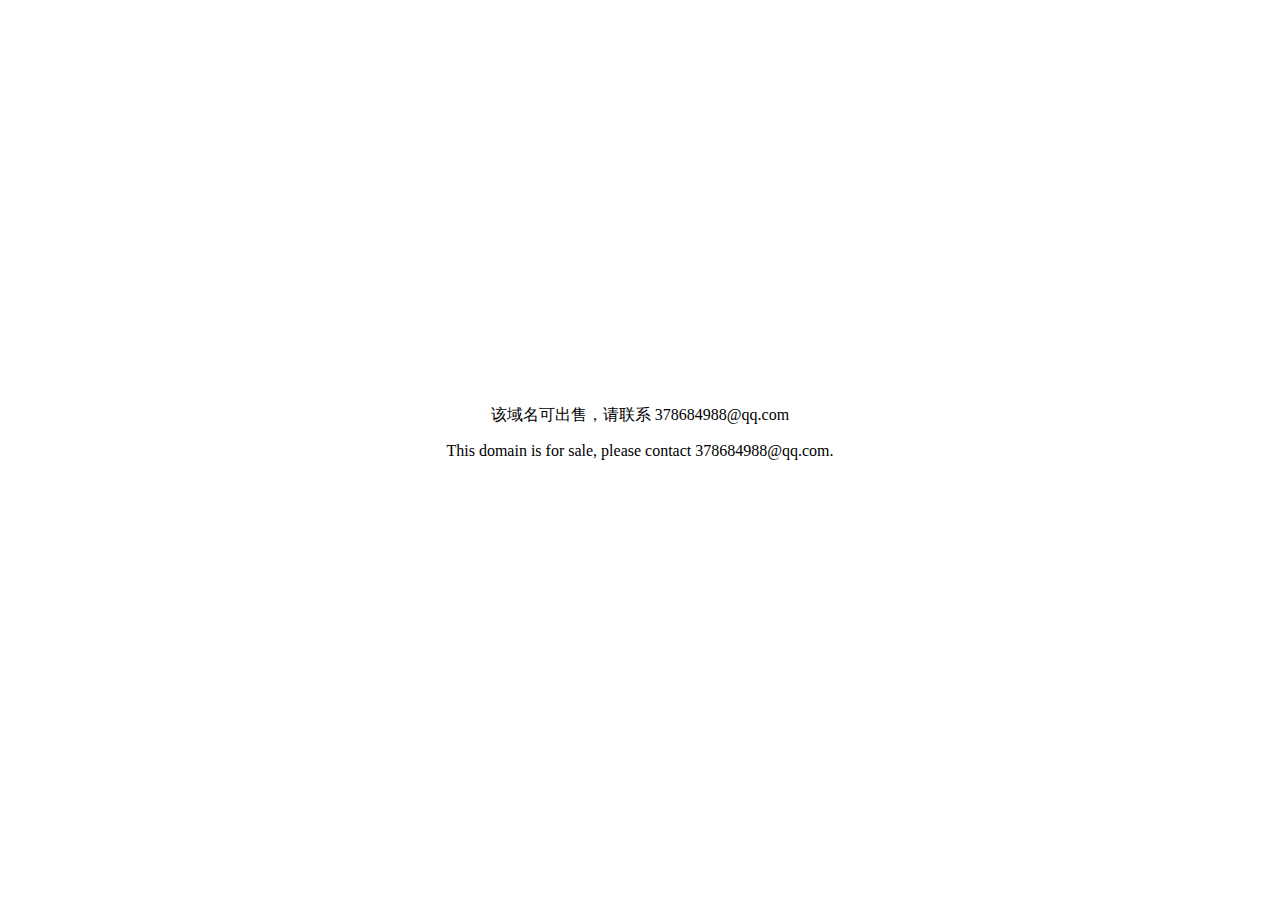
<file: index.html>
<!DOCTYPE html>
<html lang="en">
<head>
  <meta charset="UTF-8">
  <meta name="viewport" content="width=device-width, initial-scale=1.0">
  <meta http-equiv="X-UA-Compatible" content="ie=edge">
  <title>出售</title>
</head>
<body>
  <div style="width: 80vw; height: 5vh; margin: 45vh auto 0 auto; text-align: center;">
    <p>该域名可出售，请联系 378684988@qq.com</p>
    <p>This domain is for sale, please contact 378684988@qq.com.</p>
  </div>
</body>
</html>
</file>
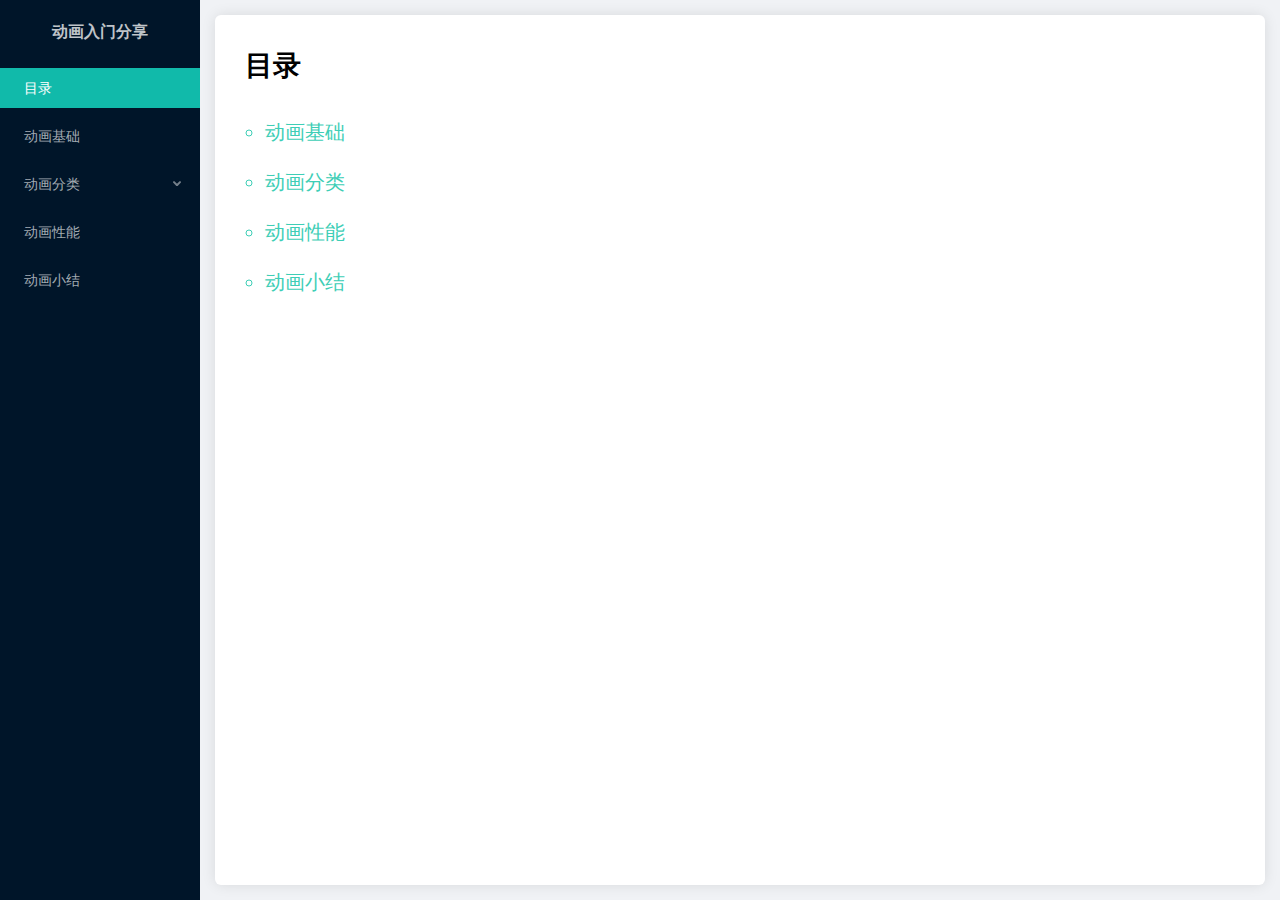
<file: animation/index.html>
<!DOCTYPE html><html lang="en"><head><link rel="stylesheet" href="./umi.2ad7725e.css"><meta charset="UTF-8"><meta name="viewport" content="width=device-width,initial-scale=1"><title>scaffold-for-pc-with-umi - 海鹚科技</title><script>window.routerBase = "/";</script></head><body><div id="root"></div><script src="./umi.81c287e3.js"></script></body></html>
</file>
<file: animation/umi.2ad7725e.css>
body,html{width:100%;height:100%}input::-ms-clear,input::-ms-reveal{display:none}*,:after,:before{box-sizing:border-box}html{font-family:sans-serif;line-height:1.15;-webkit-text-size-adjust:100%;-ms-text-size-adjust:100%;-ms-overflow-style:scrollbar;-webkit-tap-highlight-color:rgba(0,0,0,0)}@-ms-viewport{width:device-width}article,aside,dialog,figcaption,figure,footer,header,hgroup,main,nav,section{display:block}body{margin:0;color:#000;font-size:14px;font-family:-apple-system,BlinkMacSystemFont,Segoe UI,PingFang SC,Hiragino Sans GB,Microsoft YaHei,Helvetica Neue,Helvetica,Arial,sans-serif,Apple Color Emoji,Segoe UI Emoji,Segoe UI Symbol;font-variant:tabular-nums;line-height:1.5;background-color:#fff;font-feature-settings:"tnum"}[tabindex="-1"]:focus{outline:none!important}hr{box-sizing:content-box;height:0;overflow:visible}h1,h2,h3,h4,h5,h6{margin-top:0;margin-bottom:.5em;color:rgba(0,0,0,.85);font-weight:500}p{margin-top:0;margin-bottom:1em}abbr[data-original-title],abbr[title]{text-decoration:underline;-webkit-text-decoration:underline dotted;text-decoration:underline dotted;border-bottom:0;cursor:help}address{margin-bottom:1em;font-style:normal;line-height:inherit}input[type=number],input[type=password],input[type=text],textarea{-webkit-appearance:none}dl,ol,ul{margin-top:0;margin-bottom:1em}ol ol,ol ul,ul ol,ul ul{margin-bottom:0}dt{font-weight:500}dd{margin-bottom:.5em;margin-left:0}blockquote{margin:0 0 1em}dfn{font-style:italic}b,strong{font-weight:bolder}small{font-size:80%}sub,sup{position:relative;font-size:75%;line-height:0;vertical-align:baseline}sub{bottom:-.25em}sup{top:-.5em}a{color:#11baaa;text-decoration:none;background-color:transparent;outline:none;cursor:pointer;transition:color .3s;-webkit-text-decoration-skip:objects}a:hover{color:#32c7b3}a:active{color:#06948a}a:active,a:hover{text-decoration:none;outline:0}a[disabled]{color:rgba(0,0,0,.25);cursor:not-allowed;pointer-events:none}code,kbd,pre,samp{font-size:1em;font-family:SFMono-Regular,Consolas,Liberation Mono,Menlo,Courier,monospace}pre{margin-top:0;margin-bottom:1em;overflow:auto}figure{margin:0 0 1em}img{vertical-align:middle;border-style:none}svg:not(:root){overflow:hidden}[role=button],a,area,button,input:not([type=range]),label,select,summary,textarea{touch-action:manipulation}table{border-collapse:collapse}caption{padding-top:.75em;padding-bottom:.3em;color:rgba(0,0,0,.45);text-align:left;caption-side:bottom}th{text-align:inherit}button,input,optgroup,select,textarea{margin:0;color:inherit;font-size:inherit;font-family:inherit;line-height:inherit}button,input{overflow:visible}button,select{text-transform:none}[type=reset],[type=submit],button,html [type=button]{-webkit-appearance:button}[type=button]::-moz-focus-inner,[type=reset]::-moz-focus-inner,[type=submit]::-moz-focus-inner,button::-moz-focus-inner{padding:0;border-style:none}input[type=checkbox],input[type=radio]{box-sizing:border-box;padding:0}input[type=date],input[type=datetime-local],input[type=month],input[type=time]{-webkit-appearance:listbox}textarea{overflow:auto;resize:vertical}fieldset{min-width:0;margin:0;padding:0;border:0}legend{display:block;width:100%;max-width:100%;margin-bottom:.5em;padding:0;color:inherit;font-size:1.5em;line-height:inherit;white-space:normal}progress{vertical-align:baseline}[type=number]::-webkit-inner-spin-button,[type=number]::-webkit-outer-spin-button{height:auto}[type=search]{outline-offset:-2px;-webkit-appearance:none}[type=search]::-webkit-search-cancel-button,[type=search]::-webkit-search-decoration{-webkit-appearance:none}::-webkit-file-upload-button{font:inherit;-webkit-appearance:button}output{display:inline-block}summary{display:list-item}template{display:none}[hidden]{display:none!important}mark{padding:.2em;background-color:#feffe6}::selection{color:#fff;background:#11baaa}.clearfix{zoom:1}.clearfix:after,.clearfix:before{display:table;content:""}.clearfix:after{clear:both}.anticon{display:inline-block;color:inherit;font-style:normal;line-height:0;text-align:center;text-transform:none;vertical-align:-.125em;text-rendering:optimizeLegibility;-webkit-font-smoothing:antialiased;-moz-osx-font-smoothing:grayscale}.anticon>*{line-height:1}.anticon svg{display:inline-block}.anticon:before{display:none}.anticon .anticon-icon{display:block}.anticon[tabindex]{cursor:pointer}.anticon-spin:before{display:inline-block;animation:loadingCircle 1s linear infinite}.anticon-spin{display:inline-block;animation:loadingCircle 1s linear infinite}.fade-appear,.fade-enter{animation-duration:.2s;animation-fill-mode:both;animation-play-state:paused}.fade-leave{animation-duration:.2s;animation-fill-mode:both;animation-play-state:paused}.fade-appear.fade-appear-active,.fade-enter.fade-enter-active{animation-name:antFadeIn;animation-play-state:running}.fade-leave.fade-leave-active{animation-name:antFadeOut;animation-play-state:running;pointer-events:none}.fade-appear,.fade-enter{opacity:0;animation-timing-function:linear}.fade-leave{animation-timing-function:linear}@keyframes antFadeIn{0%{opacity:0}to{opacity:1}}@keyframes antFadeOut{0%{opacity:1}to{opacity:0}}.move-up-appear,.move-up-enter{animation-duration:.2s;animation-fill-mode:both;animation-play-state:paused}.move-up-leave{animation-duration:.2s;animation-fill-mode:both;animation-play-state:paused}.move-up-appear.move-up-appear-active,.move-up-enter.move-up-enter-active{animation-name:antMoveUpIn;animation-play-state:running}.move-up-leave.move-up-leave-active{animation-name:antMoveUpOut;animation-play-state:running;pointer-events:none}.move-up-appear,.move-up-enter{opacity:0;animation-timing-function:cubic-bezier(.08,.82,.17,1)}.move-up-leave{animation-timing-function:cubic-bezier(.6,.04,.98,.34)}.move-down-appear,.move-down-enter{animation-duration:.2s;animation-fill-mode:both;animation-play-state:paused}.move-down-leave{animation-duration:.2s;animation-fill-mode:both;animation-play-state:paused}.move-down-appear.move-down-appear-active,.move-down-enter.move-down-enter-active{animation-name:antMoveDownIn;animation-play-state:running}.move-down-leave.move-down-leave-active{animation-name:antMoveDownOut;animation-play-state:running;pointer-events:none}.move-down-appear,.move-down-enter{opacity:0;animation-timing-function:cubic-bezier(.08,.82,.17,1)}.move-down-leave{animation-timing-function:cubic-bezier(.6,.04,.98,.34)}.move-left-appear,.move-left-enter{animation-duration:.2s;animation-fill-mode:both;animation-play-state:paused}.move-left-leave{animation-duration:.2s;animation-fill-mode:both;animation-play-state:paused}.move-left-appear.move-left-appear-active,.move-left-enter.move-left-enter-active{animation-name:antMoveLeftIn;animation-play-state:running}.move-left-leave.move-left-leave-active{animation-name:antMoveLeftOut;animation-play-state:running;pointer-events:none}.move-left-appear,.move-left-enter{opacity:0;animation-timing-function:cubic-bezier(.08,.82,.17,1)}.move-left-leave{animation-timing-function:cubic-bezier(.6,.04,.98,.34)}.move-right-appear,.move-right-enter{animation-duration:.2s;animation-fill-mode:both;animation-play-state:paused}.move-right-leave{animation-duration:.2s;animation-fill-mode:both;animation-play-state:paused}.move-right-appear.move-right-appear-active,.move-right-enter.move-right-enter-active{animation-name:antMoveRightIn;animation-play-state:running}.move-right-leave.move-right-leave-active{animation-name:antMoveRightOut;animation-play-state:running;pointer-events:none}.move-right-appear,.move-right-enter{opacity:0;animation-timing-function:cubic-bezier(.08,.82,.17,1)}.move-right-leave{animation-timing-function:cubic-bezier(.6,.04,.98,.34)}@keyframes antMoveDownIn{0%{transform:translateY(100%);transform-origin:0 0;opacity:0}to{transform:translateY(0);transform-origin:0 0;opacity:1}}@keyframes antMoveDownOut{0%{transform:translateY(0);transform-origin:0 0;opacity:1}to{transform:translateY(100%);transform-origin:0 0;opacity:0}}@keyframes antMoveLeftIn{0%{transform:translateX(-100%);transform-origin:0 0;opacity:0}to{transform:translateX(0);transform-origin:0 0;opacity:1}}@keyframes antMoveLeftOut{0%{transform:translateX(0);transform-origin:0 0;opacity:1}to{transform:translateX(-100%);transform-origin:0 0;opacity:0}}@keyframes antMoveRightIn{0%{transform:translateX(100%);transform-origin:0 0;opacity:0}to{transform:translateX(0);transform-origin:0 0;opacity:1}}@keyframes antMoveRightOut{0%{transform:translateX(0);transform-origin:0 0;opacity:1}to{transform:translateX(100%);transform-origin:0 0;opacity:0}}@keyframes antMoveUpIn{0%{transform:translateY(-100%);transform-origin:0 0;opacity:0}to{transform:translateY(0);transform-origin:0 0;opacity:1}}@keyframes antMoveUpOut{0%{transform:translateY(0);transform-origin:0 0;opacity:1}to{transform:translateY(-100%);transform-origin:0 0;opacity:0}}@keyframes loadingCircle{to{transform:rotate(1turn)}}[ant-click-animating-without-extra-node=true],[ant-click-animating=true]{position:relative}html{--antd-wave-shadow-color:#11baaa}.ant-click-animating-node,[ant-click-animating-without-extra-node=true]:after{position:absolute;top:0;right:0;bottom:0;left:0;display:block;border-radius:inherit;box-shadow:0 0 0 0 #11baaa;box-shadow:0 0 0 0 var(--antd-wave-shadow-color);opacity:.2;animation:fadeEffect 2s cubic-bezier(.08,.82,.17,1),waveEffect .4s cubic-bezier(.08,.82,.17,1);animation-fill-mode:forwards;content:"";pointer-events:none}@keyframes waveEffect{to{box-shadow:0 0 0 #11baaa;box-shadow:0 0 0 6px var(--antd-wave-shadow-color)}}@keyframes fadeEffect{to{opacity:0}}.slide-up-appear,.slide-up-enter{animation-duration:.2s;animation-fill-mode:both;animation-play-state:paused}.slide-up-leave{animation-duration:.2s;animation-fill-mode:both;animation-play-state:paused}.slide-up-appear.slide-up-appear-active,.slide-up-enter.slide-up-enter-active{animation-name:antSlideUpIn;animation-play-state:running}.slide-up-leave.slide-up-leave-active{animation-name:antSlideUpOut;animation-play-state:running;pointer-events:none}.slide-up-appear,.slide-up-enter{opacity:0;animation-timing-function:cubic-bezier(.23,1,.32,1)}.slide-up-leave{animation-timing-function:cubic-bezier(.755,.05,.855,.06)}.slide-down-appear,.slide-down-enter{animation-duration:.2s;animation-fill-mode:both;animation-play-state:paused}.slide-down-leave{animation-duration:.2s;animation-fill-mode:both;animation-play-state:paused}.slide-down-appear.slide-down-appear-active,.slide-down-enter.slide-down-enter-active{animation-name:antSlideDownIn;animation-play-state:running}.slide-down-leave.slide-down-leave-active{animation-name:antSlideDownOut;animation-play-state:running;pointer-events:none}.slide-down-appear,.slide-down-enter{opacity:0;animation-timing-function:cubic-bezier(.23,1,.32,1)}.slide-down-leave{animation-timing-function:cubic-bezier(.755,.05,.855,.06)}.slide-left-appear,.slide-left-enter{animation-duration:.2s;animation-fill-mode:both;animation-play-state:paused}.slide-left-leave{animation-duration:.2s;animation-fill-mode:both;animation-play-state:paused}.slide-left-appear.slide-left-appear-active,.slide-left-enter.slide-left-enter-active{animation-name:antSlideLeftIn;animation-play-state:running}.slide-left-leave.slide-left-leave-active{animation-name:antSlideLeftOut;animation-play-state:running;pointer-events:none}.slide-left-appear,.slide-left-enter{opacity:0;animation-timing-function:cubic-bezier(.23,1,.32,1)}.slide-left-leave{animation-timing-function:cubic-bezier(.755,.05,.855,.06)}.slide-right-appear,.slide-right-enter{animation-duration:.2s;animation-fill-mode:both;animation-play-state:paused}.slide-right-leave{animation-duration:.2s;animation-fill-mode:both;animation-play-state:paused}.slide-right-appear.slide-right-appear-active,.slide-right-enter.slide-right-enter-active{animation-name:antSlideRightIn;animation-play-state:running}.slide-right-leave.slide-right-leave-active{animation-name:antSlideRightOut;animation-play-state:running;pointer-events:none}.slide-right-appear,.slide-right-enter{opacity:0;animation-timing-function:cubic-bezier(.23,1,.32,1)}.slide-right-leave{animation-timing-function:cubic-bezier(.755,.05,.855,.06)}@keyframes antSlideUpIn{0%{transform:scaleY(.8);transform-origin:0 0;opacity:0}to{transform:scaleY(1);transform-origin:0 0;opacity:1}}@keyframes antSlideUpOut{0%{transform:scaleY(1);transform-origin:0 0;opacity:1}to{transform:scaleY(.8);transform-origin:0 0;opacity:0}}@keyframes antSlideDownIn{0%{transform:scaleY(.8);transform-origin:100% 100%;opacity:0}to{transform:scaleY(1);transform-origin:100% 100%;opacity:1}}@keyframes antSlideDownOut{0%{transform:scaleY(1);transform-origin:100% 100%;opacity:1}to{transform:scaleY(.8);transform-origin:100% 100%;opacity:0}}@keyframes antSlideLeftIn{0%{transform:scaleX(.8);transform-origin:0 0;opacity:0}to{transform:scaleX(1);transform-origin:0 0;opacity:1}}@keyframes antSlideLeftOut{0%{transform:scaleX(1);transform-origin:0 0;opacity:1}to{transform:scaleX(.8);transform-origin:0 0;opacity:0}}@keyframes antSlideRightIn{0%{transform:scaleX(.8);transform-origin:100% 0;opacity:0}to{transform:scaleX(1);transform-origin:100% 0;opacity:1}}@keyframes antSlideRightOut{0%{transform:scaleX(1);transform-origin:100% 0;opacity:1}to{transform:scaleX(.8);transform-origin:100% 0;opacity:0}}.swing-appear,.swing-enter{animation-duration:.2s;animation-fill-mode:both;animation-play-state:paused}.swing-appear.swing-appear-active,.swing-enter.swing-enter-active{animation-name:antSwingIn;animation-play-state:running}@keyframes antSwingIn{0%,to{transform:translateX(0)}20%{transform:translateX(-10px)}40%{transform:translateX(10px)}60%{transform:translateX(-5px)}80%{transform:translateX(5px)}}.zoom-appear,.zoom-enter{animation-duration:.2s;animation-fill-mode:both;animation-play-state:paused}.zoom-leave{animation-duration:.2s;animation-fill-mode:both;animation-play-state:paused}.zoom-appear.zoom-appear-active,.zoom-enter.zoom-enter-active{animation-name:antZoomIn;animation-play-state:running}.zoom-leave.zoom-leave-active{animation-name:antZoomOut;animation-play-state:running;pointer-events:none}.zoom-appear,.zoom-enter{transform:scale(0);opacity:0;animation-timing-function:cubic-bezier(.08,.82,.17,1)}.zoom-leave{animation-timing-function:cubic-bezier(.78,.14,.15,.86)}.zoom-big-appear,.zoom-big-enter{animation-duration:.2s;animation-fill-mode:both;animation-play-state:paused}.zoom-big-leave{animation-duration:.2s;animation-fill-mode:both;animation-play-state:paused}.zoom-big-appear.zoom-big-appear-active,.zoom-big-enter.zoom-big-enter-active{animation-name:antZoomBigIn;animation-play-state:running}.zoom-big-leave.zoom-big-leave-active{animation-name:antZoomBigOut;animation-play-state:running;pointer-events:none}.zoom-big-appear,.zoom-big-enter{transform:scale(0);opacity:0;animation-timing-function:cubic-bezier(.08,.82,.17,1)}.zoom-big-leave{animation-timing-function:cubic-bezier(.78,.14,.15,.86)}.zoom-big-fast-appear,.zoom-big-fast-enter{animation-duration:.1s;animation-fill-mode:both;animation-play-state:paused}.zoom-big-fast-leave{animation-duration:.1s;animation-fill-mode:both;animation-play-state:paused}.zoom-big-fast-appear.zoom-big-fast-appear-active,.zoom-big-fast-enter.zoom-big-fast-enter-active{animation-name:antZoomBigIn;animation-play-state:running}.zoom-big-fast-leave.zoom-big-fast-leave-active{animation-name:antZoomBigOut;animation-play-state:running;pointer-events:none}.zoom-big-fast-appear,.zoom-big-fast-enter{transform:scale(0);opacity:0;animation-timing-function:cubic-bezier(.08,.82,.17,1)}.zoom-big-fast-leave{animation-timing-function:cubic-bezier(.78,.14,.15,.86)}.zoom-up-appear,.zoom-up-enter{animation-duration:.2s;animation-fill-mode:both;animation-play-state:paused}.zoom-up-leave{animation-duration:.2s;animation-fill-mode:both;animation-play-state:paused}.zoom-up-appear.zoom-up-appear-active,.zoom-up-enter.zoom-up-enter-active{animation-name:antZoomUpIn;animation-play-state:running}.zoom-up-leave.zoom-up-leave-active{animation-name:antZoomUpOut;animation-play-state:running;pointer-events:none}.zoom-up-appear,.zoom-up-enter{transform:scale(0);opacity:0;animation-timing-function:cubic-bezier(.08,.82,.17,1)}.zoom-up-leave{animation-timing-function:cubic-bezier(.78,.14,.15,.86)}.zoom-down-appear,.zoom-down-enter{animation-duration:.2s;animation-fill-mode:both;animation-play-state:paused}.zoom-down-leave{animation-duration:.2s;animation-fill-mode:both;animation-play-state:paused}.zoom-down-appear.zoom-down-appear-active,.zoom-down-enter.zoom-down-enter-active{animation-name:antZoomDownIn;animation-play-state:running}.zoom-down-leave.zoom-down-leave-active{animation-name:antZoomDownOut;animation-play-state:running;pointer-events:none}.zoom-down-appear,.zoom-down-enter{transform:scale(0);opacity:0;animation-timing-function:cubic-bezier(.08,.82,.17,1)}.zoom-down-leave{animation-timing-function:cubic-bezier(.78,.14,.15,.86)}.zoom-left-appear,.zoom-left-enter{animation-duration:.2s;animation-fill-mode:both;animation-play-state:paused}.zoom-left-leave{animation-duration:.2s;animation-fill-mode:both;animation-play-state:paused}.zoom-left-appear.zoom-left-appear-active,.zoom-left-enter.zoom-left-enter-active{animation-name:antZoomLeftIn;animation-play-state:running}.zoom-left-leave.zoom-left-leave-active{animation-name:antZoomLeftOut;animation-play-state:running;pointer-events:none}.zoom-left-appear,.zoom-left-enter{transform:scale(0);opacity:0;animation-timing-function:cubic-bezier(.08,.82,.17,1)}.zoom-left-leave{animation-timing-function:cubic-bezier(.78,.14,.15,.86)}.zoom-right-appear,.zoom-right-enter{animation-duration:.2s;animation-fill-mode:both;animation-play-state:paused}.zoom-right-leave{animation-duration:.2s;animation-fill-mode:both;animation-play-state:paused}.zoom-right-appear.zoom-right-appear-active,.zoom-right-enter.zoom-right-enter-active{animation-name:antZoomRightIn;animation-play-state:running}.zoom-right-leave.zoom-right-leave-active{animation-name:antZoomRightOut;animation-play-state:running;pointer-events:none}.zoom-right-appear,.zoom-right-enter{transform:scale(0);opacity:0;animation-timing-function:cubic-bezier(.08,.82,.17,1)}.zoom-right-leave{animation-timing-function:cubic-bezier(.78,.14,.15,.86)}@keyframes antZoomIn{0%{transform:scale(.2);opacity:0}to{transform:scale(1);opacity:1}}@keyframes antZoomOut{0%{transform:scale(1)}to{transform:scale(.2);opacity:0}}@keyframes antZoomBigIn{0%{transform:scale(.8);opacity:0}to{transform:scale(1);opacity:1}}@keyframes antZoomBigOut{0%{transform:scale(1)}to{transform:scale(.8);opacity:0}}@keyframes antZoomUpIn{0%{transform:scale(.8);transform-origin:50% 0;opacity:0}to{transform:scale(1);transform-origin:50% 0}}@keyframes antZoomUpOut{0%{transform:scale(1);transform-origin:50% 0}to{transform:scale(.8);transform-origin:50% 0;opacity:0}}@keyframes antZoomLeftIn{0%{transform:scale(.8);transform-origin:0 50%;opacity:0}to{transform:scale(1);transform-origin:0 50%}}@keyframes antZoomLeftOut{0%{transform:scale(1);transform-origin:0 50%}to{transform:scale(.8);transform-origin:0 50%;opacity:0}}@keyframes antZoomRightIn{0%{transform:scale(.8);transform-origin:100% 50%;opacity:0}to{transform:scale(1);transform-origin:100% 50%}}@keyframes antZoomRightOut{0%{transform:scale(1);transform-origin:100% 50%}to{transform:scale(.8);transform-origin:100% 50%;opacity:0}}@keyframes antZoomDownIn{0%{transform:scale(.8);transform-origin:50% 100%;opacity:0}to{transform:scale(1);transform-origin:50% 100%}}@keyframes antZoomDownOut{0%{transform:scale(1);transform-origin:50% 100%}to{transform:scale(.8);transform-origin:50% 100%;opacity:0}}.ant-motion-collapse-legacy{overflow:hidden}.ant-motion-collapse-legacy-active{transition:height .15s cubic-bezier(.645,.045,.355,1),opacity .15s cubic-bezier(.645,.045,.355,1)!important}.ant-motion-collapse{overflow:hidden;transition:height .15s cubic-bezier(.645,.045,.355,1),opacity .15s cubic-bezier(.645,.045,.355,1)!important}

.flex-start{display:flex;justify-content:flex-start;align-items:center}.flex-end{display:flex;justify-content:flex-end;align-items:center}.flex-center{display:flex;justify-content:center;align-items:center}.flex-between{display:flex;justify-content:space-between;align-items:center}.flex-around{display:flex;justify-content:space-around;align-items:center}.flex-column{display:flex;justify-content:center;align-items:center;flex-direction:column}.pre{white-space:pre}.text-indent{text-indent:2em}body,html{background:#fff;font-size:14px;font-family:Source Han Sans CN,SimHei,Microsoft YaHei,Helvetica Neue,Helvetica,PingFang SC,Hiragino Sans GB,Arial,sans-serif;box-sizing:border-box}*{margin:0;padding:0;-webkit-tap-highlight-color:transparent;-webkit-font-smoothing:antialiased}.g-draw-form .ant-form-item-required:before{display:none!important}label{font-weight:700}*,:after,:before{box-sizing:inherit;margin:0;padding:0}dl,ol,ul{list-style:none;margin:0}p{margin:0}a:active,a:focus{outline:none}a,a:focus,a:hover{cursor:pointer;color:inherit;text-decoration:none}img{vertical-align:baseline}body,html{height:100%;background:#fff;font-family:PingFang SC,sans-serif}*{margin:0;padding:0;-webkit-tap-highlight-color:transparent;-webkit-font-smoothing:antialiased}.g-draw-form .ant-form-item-required:before{display:none!important}#root,body,html{min-height:100vh}
</file>
